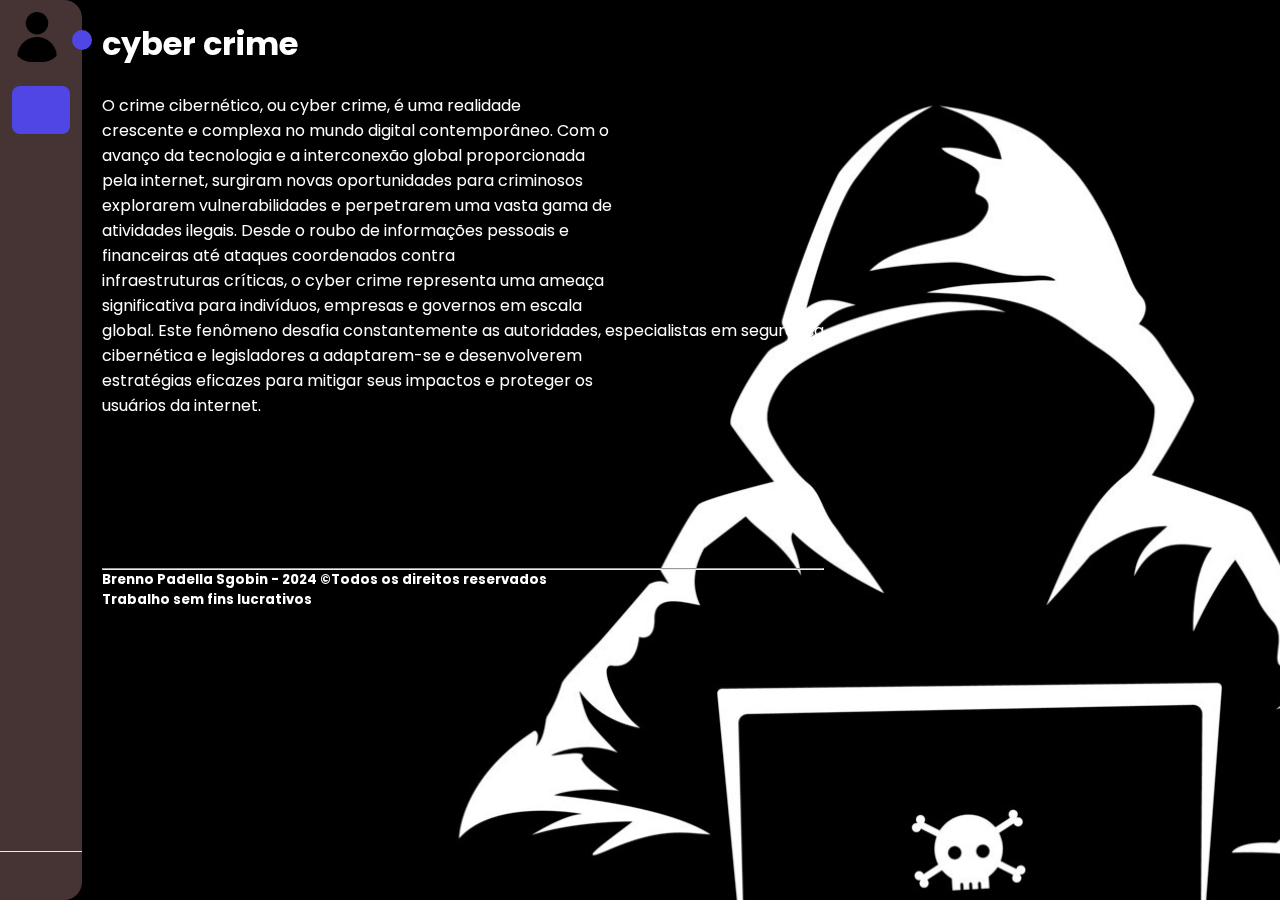
<file: src/index.html>
<!DOCTYPE html>
<html lang="pt-br">
<head>
    <title>Home</title>
    <meta charset="UTF-8">
    <meta name="viewport" content="width=device-width, initial-scale=1.0">
    <link rel="stylesheet" href="https://cdnjs.cloudflare.com/ajax/libs/font-awesome/6.5.1/css/all.min.css" integrity="sha512-DTOQO9RWCH3ppGqcWaEA1BIZOC6xxalwEsw9c2QQeAIftl+Vegovlnee1c9QX4TctnWMn13TZye+giMm8e2LwA==" crossorigin="anonymous" referrerpolicy="no-referrer" />
    <link rel="stylesheet" href="recursos/css/style.css">
    
</head>
<body background="recursos/img/hacker4.png">

    <nav id="sidebar">
        <div id="sidebar_content">
            <div id="user">
                <img src="recursos/img/avatar2.png" id="user_avatar" alt="Avatar">

                <p id="user_infos">
                    <span class="item-description">
                        anonymous
                    </span>
                    <span class="item-description">
                        Secret
                    </span>
                </p>
            </div>

            <ul id="side_items">
                <li class="side-item active">
                    <a href="index.html">
                        <i class="fa-brands fa-redhat"></i>
                        <span class="item-description">
                            Home
                        </span>
                    </a>
                </li>

                <li class="side-item">
                    <a href="paginasobre.html">
                        <i class="fa-solid fa-info"></i>
                        <span class="item-description">
                             sobre
                        </span>
                    </a>
                </li>

                <li class="side-item">
                    <a href="paginacasos.html">
                        <i class="fa-solid fa-book-bookmark"></i>
                        <span class="item-description">
                            Casos
                        </span>
                    </a>
                </li>

                <li class="side-item">
                    <a href="paginasalerta.html">
                        <i class="fa-solid fa-triangle-exclamation"></i>
                        <span class="item-description">
                            Alertas
                        </span>
                    </a>
                </li>

                </li>
            </ul>

            <button id="open_btn">
                <i id="open_btn_icon" class="fa-solid fa-chevron-right"></i>
            </button>
        </div>

        <div id="logout">
            <a href="https://youtu.be/ilFzg6bmxw0?si=oCJ05SP-N4G6IfXE">
            <button id="logout_btn">
                <i class="fa-solid fa-right-from-bracket"></i>
                <span class="item-description">
                    Logout
                </span>
            </button>
          </a>
        </div>
    </nav>

    <main class="text">
        <h1>cyber crime</h1>
        <p>
    <br>        O crime cibernético, ou cyber crime, é uma realidade <br>crescente e complexa no mundo digital contemporâneo. Com o <br>avanço da tecnologia e a interconexão global proporcionada <br>pela internet, surgiram novas oportunidades para criminosos <br>explorarem vulnerabilidades e perpetrarem uma vasta gama de <br>atividades ilegais. Desde o roubo de informações pessoais e <br>financeiras até ataques coordenados contra <br>infraestruturas críticas, o cyber crime representa uma ameaça <br>significativa para indivíduos, empresas e governos em escala <br>global. Este fenômeno desafia constantemente as autoridades, especialistas em segurança <br>cibernética e legisladores a adaptarem-se e desenvolverem <br>estratégias eficazes para mitigar seus impactos e proteger os <br>usuários da internet.
        </p>

        <br><br><br><br><br><br>
        <hr>
    <h5><u>Brenno Padella Sgobin - 2024 ©Todos os direitos reservados<br>Trabalho sem fins lucrativos</u></h5>
    </main>
    <script src="recursos/javascript/script.js"></script>
</body>
</html>
</file>
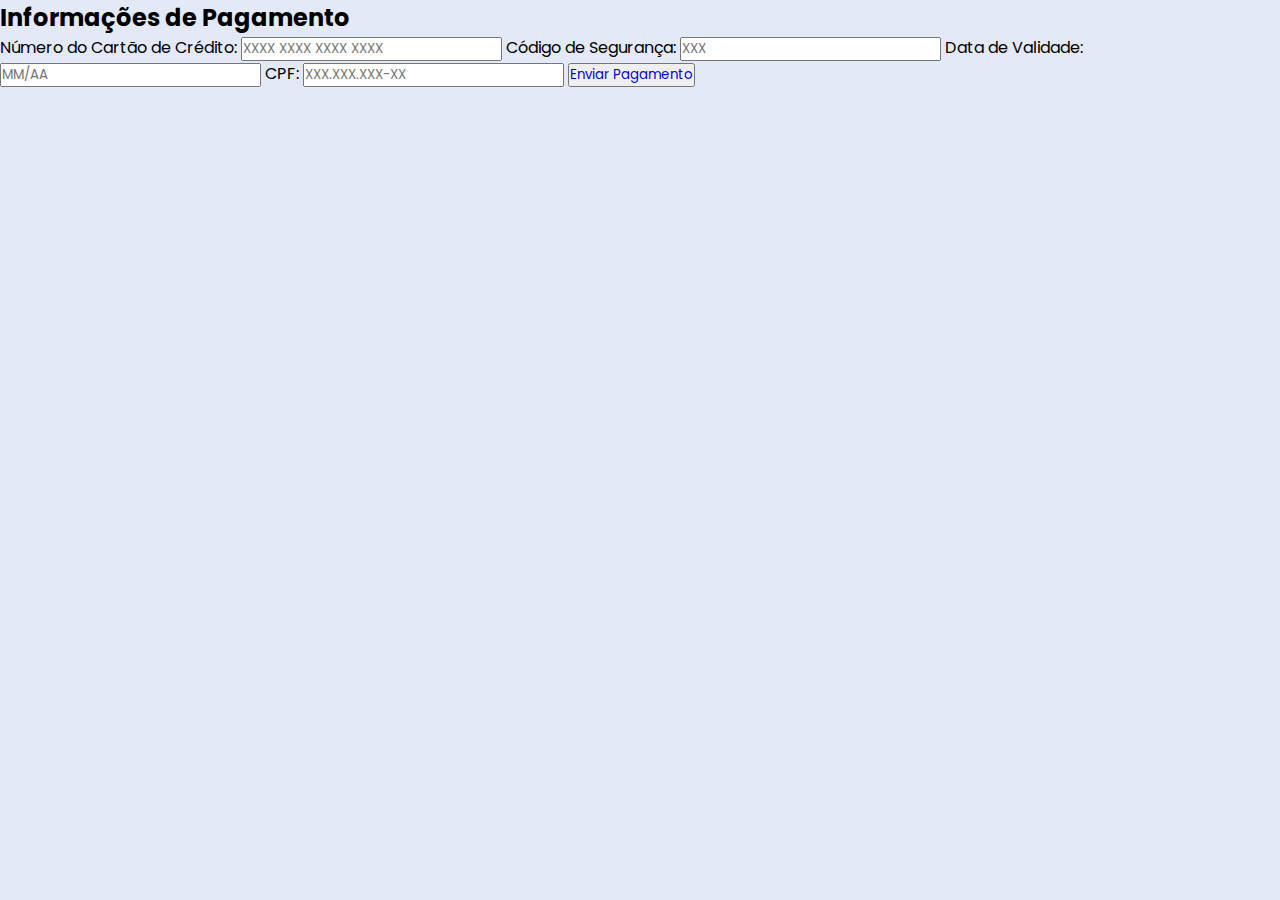
<file: src/index2.html>
<!DOCTYPE html>
<html lang="pt-br">
<head>
<meta charset="UTF-8">
<meta name="viewport" content="width=device-width, initial-scale=1.0">
<title>Formulário de Compras</title>
<link rel="stylesheet" href="recursos/css/style.css">
</head>
<body>
<div class="container">
  <h2>Informações de Pagamento</h2>
  <form id="paymentForm" onsubmit="return validateForm()">
    <label for="cardNumber">Número do Cartão de Crédito:</label>
    <input type="text" id="cardNumber" name="cardNumber" placeholder="XXXX XXXX XXXX XXXX" required>
    
    <label for="securityCode">Código de Segurança:</label>
    <input type="text" id="securityCode" name="securityCode" placeholder="XXX" required>
    
    <label for="expiryDate">Data de Validade:</label>
    <input type="text" id="expiryDate" name="expiryDate" placeholder="MM/AA" required>
    
    <label for="cpf">CPF:</label>
    <input type="text" id="cpf" name="cpf" placeholder="XXX.XXX.XXX-XX" required>
    
    <button type="submit"><a href="sitebrenno.html">Enviar Pagamento</a></button>
  </form>
</div>

<script src="recursos/javascript/script.js"></script>
</body>
</html>
</file>
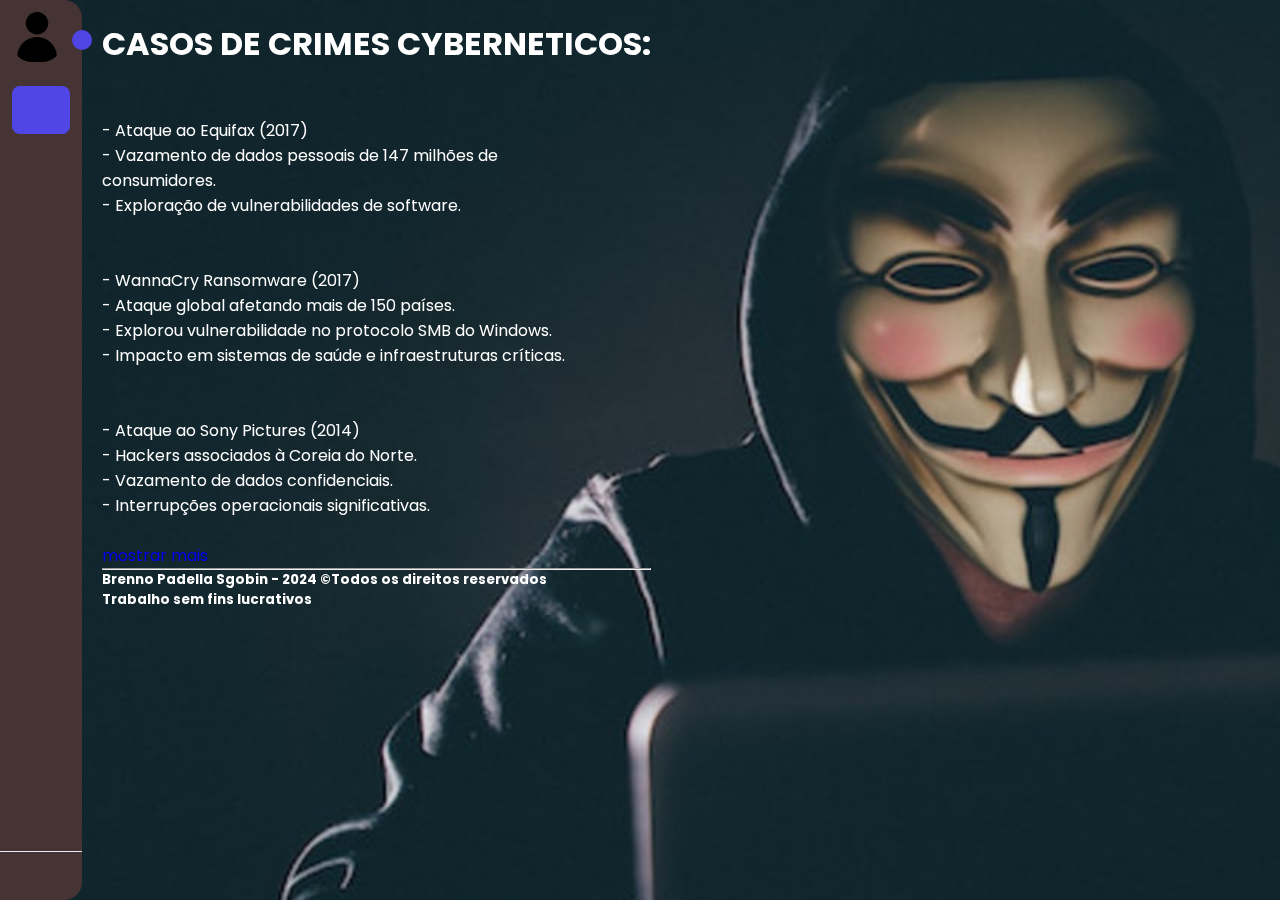
<file: src/paginacasos.html>
<!DOCTYPE html>
<html lang="pt-br">
<head>
    <title>Home</title>
    <meta charset="UTF-8">
    <meta name="viewport" content="width=device-width, initial-scale=1.0">
    <link rel="stylesheet" href="https://cdnjs.cloudflare.com/ajax/libs/font-awesome/6.5.1/css/all.min.css" integrity="sha512-DTOQO9RWCH3ppGqcWaEA1BIZOC6xxalwEsw9c2QQeAIftl+Vegovlnee1c9QX4TctnWMn13TZye+giMm8e2LwA==" crossorigin="anonymous" referrerpolicy="no-referrer" />
    <link rel="stylesheet" href="recursos/css/style.css">
    
</head>
<body background="recursos/img/hacker6.png">

    <nav id="sidebar">
        <div id="sidebar_content">
            <div id="user">
                <img src="recursos/img/avatar2.png" id="user_avatar" alt="Avatar">

                <p id="user_infos">
                    <span class="item-description">
                        anonymous
                    </span>
                    <span class="item-description">
                        Secret
                    </span>
                </p>
            </div>

            <ul id="side_items">
                <li class="side-item active">
                    <a href="index.html">
                        <i class="fa-brands fa-redhat"></i>
                        <span class="item-description">
                            Home
                        </span>
                    </a>
                </li>

                <li class="side-item">
                    <a href="paginasobre.html">
                        <i class="fa-solid fa-info"></i>
                        <span class="item-description">
                             sobre
                        </span>
                    </a>
                </li>

                <li class="side-item">
                    <a href="paginacasos.html">
                        <i class="fa-solid fa-book-bookmark"></i>
                        <span class="item-description">
                            Casos
                        </span>
                    </a>
                </li>

                <li class="side-item">
                    <a href="paginasalerta.html">
                        <i class="fa-solid fa-triangle-exclamation"></i>
                        <span class="item-description">
                            Alertas
                        </span>
                    </a>
                </li>

                

            <button id="open_btn">
                <i id="open_btn_icon" class="fa-solid fa-chevron-right"></i>
            </button>
        </div>

        <div id="logout">
            <a href="https://youtu.be/ilFzg6bmxw0?si=oCJ05SP-N4G6IfXE">
            <button id="logout_btn">
                <i class="fa-solid fa-right-from-bracket"></i>
                <span class="item-description">
                    Logout
                </span>
            </button>
          </a>
        </div>
    </nav>

    <main class="text">
        <h1>CASOS DE CRIMES CYBERNETICOS:</h1>
        <p class="textooo">
    <br>

    <br>- Ataque ao Equifax (2017)
    <br> - Vazamento de dados pessoais de 147 milhões de <br>consumidores.
    <br>- Exploração de vulnerabilidades de software.
    <br><br>
    <br>- WannaCry Ransomware (2017)
    <br> - Ataque global afetando mais de 150 países.
    <br> - Explorou vulnerabilidade no protocolo SMB do Windows.
    <br> - Impacto em sistemas de saúde e infraestruturas críticas.
    <br><br>
    <br>- Ataque ao Sony Pictures (2014)
    <br> - Hackers associados à Coreia do Norte.
    <br> - Vazamento de dados confidenciais.
    <br> - Interrupções operacionais significativas.
    <br><br>

    <a href="paginacasos2.html">mostrar mais</a>  

    

        </p>
    </table>
    <hr>
    <h5><u>Brenno Padella Sgobin - 2024 ©Todos os direitos reservados<br>Trabalho sem fins lucrativos</u></h5>
    </main>
    <script src="recursos/javascript/script.js"></script>
</body>
</html>
</file>
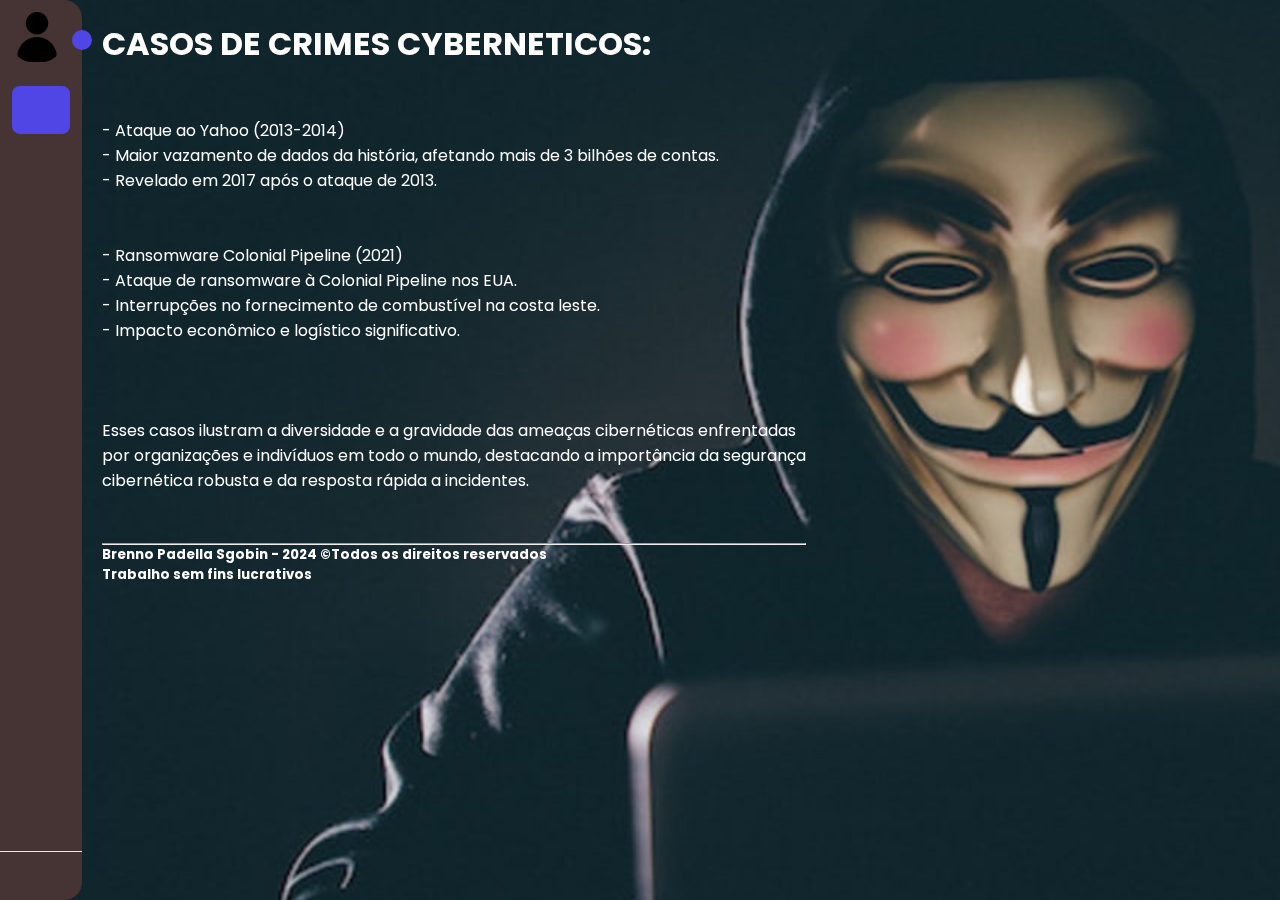
<file: src/paginacasos2.html>
<!DOCTYPE html>
<html lang="pt-br">
<head>
    <title>Home</title>
    <meta charset="UTF-8">
    <meta name="viewport" content="width=device-width, initial-scale=1.0">
    <link rel="stylesheet" href="https://cdnjs.cloudflare.com/ajax/libs/font-awesome/6.5.1/css/all.min.css" integrity="sha512-DTOQO9RWCH3ppGqcWaEA1BIZOC6xxalwEsw9c2QQeAIftl+Vegovlnee1c9QX4TctnWMn13TZye+giMm8e2LwA==" crossorigin="anonymous" referrerpolicy="no-referrer" />
    <link rel="stylesheet" href="recursos/css/style.css"">
    
</head>
<body background="recursos/img/hacker6.png">

    <nav id="sidebar">
        <div id="sidebar_content">
            <div id="user">
                <img src="recursos/img/avatar2.png" id="user_avatar" alt="Avatar">

                <p id="user_infos">
                    <span class="item-description">
                        anonymous
                    </span>
                    <span class="item-description">
                        Secret
                    </span>
                </p>
            </div>

            <ul id="side_items">
                <li class="side-item active">
                    <a href="index.html">
                        <i class="fa-brands fa-redhat"></i>
                        <span class="item-description">
                            Home
                        </span>
                    </a>
                </li>

                <li class="side-item">
                    <a href="paginasobre.html">
                        <i class="fa-solid fa-info"></i>
                        <span class="item-description">
                             sobre
                        </span>
                    </a>
                </li>

                <li class="side-item">
                    <a href="paginacasos.html">
                        <i class="fa-solid fa-book-bookmark"></i>
                        <span class="item-description">
                            Casos
                        </span>
                    </a>
                </li>

                <li class="side-item">
                    <a href="paginasalerta.html">
                        <i class="fa-solid fa-triangle-exclamation"></i>
                        <span class="item-description">
                            Alertas
                        </span>
                    </a>
                </li>

               
                </li>
            </ul>

            <button id="open_btn">
                <i id="open_btn_icon" class="fa-solid fa-chevron-right"></i>
            </button>
        </div>
        <div id="logout">
            <a href="https://youtu.be/ilFzg6bmxw0?si=oCJ05SP-N4G6IfXE">
            <button id="logout_btn">
                <i class="fa-solid fa-right-from-bracket"></i>
                <span class="item-description">
                    Logout
                </span>
            </button>
          </a>
        </div>
    </nav>

    <main class="text">
        <h1>CASOS DE CRIMES CYBERNETICOS:</h1>
        <p class="textooo">
    <br>
    <p class="texto">
    <br>- Ataque ao Yahoo (2013-2014)
    <br> - Maior vazamento de dados da história, afetando mais de 3 bilhões de contas.
    <br> - Revelado em 2017 após o ataque de 2013.
    <br><br>
    <br>- Ransomware Colonial Pipeline (2021)
    <br> - Ataque de ransomware à Colonial Pipeline nos EUA.
    <br> - Interrupções no fornecimento de combustível na costa leste.
    <br> - Impacto econômico e logístico significativo.</p>
    <br><br>
    <br>Esses casos ilustram a diversidade e a gravidade das ameaças cibernéticas enfrentadas <br>por organizações e indivíduos em todo o mundo, destacando a importância da segurança <br>cibernética robusta e da resposta rápida a incidentes.
        </p>
    </table>
    
    <br><br>
    <hr>
    <h5><u>Brenno Padella Sgobin - 2024 ©Todos os direitos reservados<br>Trabalho sem fins lucrativos</u></h5>
    </main>
    <script src="recursos/javascript/script.js"></script>
</body>
</html>
</file>
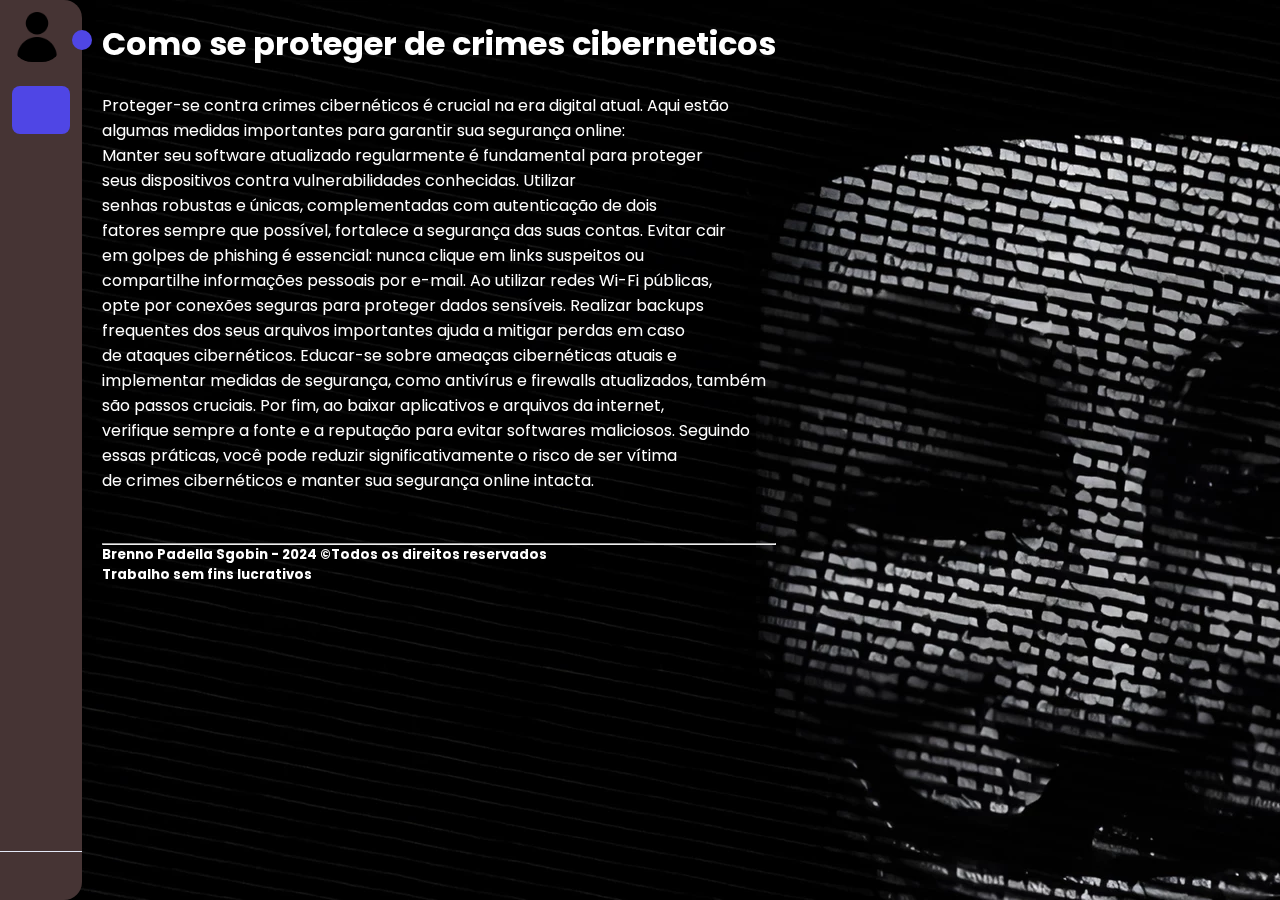
<file: src/paginasalerta.html>
<!DOCTYPE html>
<html lang="pt-br">
<head>
    <title>Home</title>
    <meta charset="UTF-8">
    <meta name="viewport" content="width=device-width, initial-scale=1.0">
    <link rel="stylesheet" href="https://cdnjs.cloudflare.com/ajax/libs/font-awesome/6.5.1/css/all.min.css" integrity="sha512-DTOQO9RWCH3ppGqcWaEA1BIZOC6xxalwEsw9c2QQeAIftl+Vegovlnee1c9QX4TctnWMn13TZye+giMm8e2LwA==" crossorigin="anonymous" referrerpolicy="no-referrer" />
    <link rel="stylesheet" href="recursos/css/style.css"">
    
</head>
<body background="recursos/img/hacker5.png">

    <nav id="sidebar">
        <div id="sidebar_content">
            <div id="user">
                <img src="recursos/img/avatar2.png" id="user_avatar" alt="Avatar">

                <p id="user_infos">
                    <span class="item-description">
                        anonymous
                    </span>
                    <span class="item-description">
                        Secret
                    </span>
                </p>
            </div>
            <ul id="side_items">
                <li class="side-item active">
                    <a href="index.html">
                        <i class="fa-brands fa-redhat"></i>
                        <span class="item-description">
                            Home
                        </span>
                    </a>
                </li>

                <li class="side-item">
                    <a href="paginasobre.html">
                        <i class="fa-solid fa-info"></i>
                        <span class="item-description">
                             sobre
                        </span>
                    </a>
                </li>

                <li class="side-item">
                    <a href="paginacasos.html">
                        <i class="fa-solid fa-book-bookmark"></i>
                        <span class="item-description">
                            Casos
                        </span>
                    </a>
                </li>

                <li class="side-item">
                    <a href="paginasalerta.html">
                        <i class="fa-solid fa-triangle-exclamation"></i>
                        <span class="item-description">
                            Alertas
                        </span>
                    </a>
                </li>

                
                </li>
            </ul>


            <button id="open_btn">
                <i id="open_btn_icon" class="fa-solid fa-chevron-right"></i>
            </button>
        </div>

        <div id="logout">
            <a href="https://youtu.be/ilFzg6bmxw0?si=oCJ05SP-N4G6IfXE">
            <button id="logout_btn">
                <i class="fa-solid fa-right-from-bracket"></i>
                <span class="item-description">
                    Logout
                </span>
            </button>
          </a>
        </div>
    </nav>

    <main class="text">
        <h1>Como se proteger de crimes ciberneticos</h1>
        <br>Proteger-se contra crimes cibernéticos é crucial na era digital atual. Aqui estão <br>algumas medidas importantes para garantir sua segurança online:

        <br>Manter seu software atualizado regularmente é fundamental para proteger <br>seus dispositivos contra vulnerabilidades conhecidas. Utilizar <br>senhas robustas e únicas, complementadas com autenticação de dois <br>fatores sempre que possível, fortalece a segurança das suas contas. Evitar cair <br>em golpes de phishing é essencial: nunca clique em links suspeitos ou <br>compartilhe informações pessoais por e-mail. Ao utilizar redes Wi-Fi públicas, <br>opte por conexões seguras para proteger dados sensíveis. Realizar backups <br>frequentes dos seus arquivos importantes ajuda a mitigar perdas em caso <br>de ataques cibernéticos. Educar-se sobre ameaças cibernéticas atuais e <br>implementar medidas de segurança, como antivírus e firewalls atualizados, também <br>são passos cruciais. Por fim, ao baixar aplicativos e arquivos da internet, <br>verifique sempre a fonte e a reputação para evitar softwares maliciosos. Seguindo <br>essas práticas, você pode reduzir significativamente o risco de ser vítima <br>de crimes cibernéticos e manter sua segurança online intacta.
        </p>
        
        <br><br>
        <hr>
    <h5><u>Brenno Padella Sgobin - 2024 ©Todos os direitos reservados<br>Trabalho sem fins lucrativos</u></h5>
    </main>
    <script src="recursos/javascript/script.js"></script>
</body>
</html>
</file>
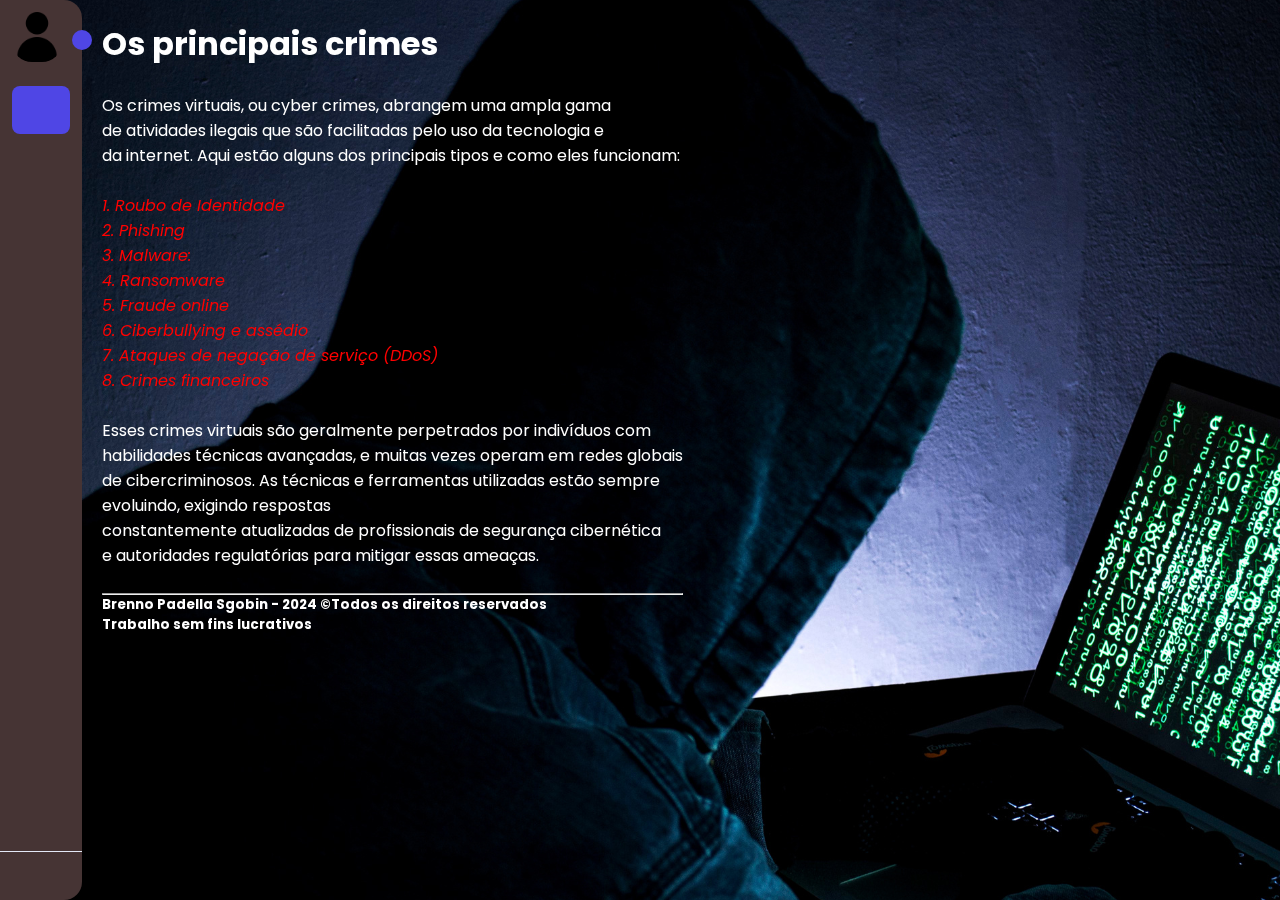
<file: src/paginasobre.html>
<!DOCTYPE html>
<html lang="pt-br">
<head>
    <title>Home</title>
    <meta charset="UTF-8">
    <meta name="viewport" content="width=device-width, initial-scale=1.0">
    <link rel="stylesheet" href="https://cdnjs.cloudflare.com/ajax/libs/font-awesome/6.5.1/css/all.min.css" integrity="sha512-DTOQO9RWCH3ppGqcWaEA1BIZOC6xxalwEsw9c2QQeAIftl+Vegovlnee1c9QX4TctnWMn13TZye+giMm8e2LwA==" crossorigin="anonymous" referrerpolicy="no-referrer" />
    <link rel="stylesheet" href="recursos/css/style.css"">
    
</head>
<body background="recursos/img/hacker3.png">

    <nav id="sidebar">
        <div id="sidebar_content">
            <div id="user">
                <img src="recursos/img/avatar2.png" id="user_avatar" alt="Avatar">

                <p id="user_infos">
                    <span class="item-description">
                        anonymous
                    </span>
                    <span class="item-description">
                        Secret
                    </span>
                </p>
            </div>
            <ul id="side_items">
                <li class="side-item active">
                    <a href="index.html">
                        <i class="fa-brands fa-redhat"></i>
                        <span class="item-description">
                            Home
                        </span>
                    </a>
                </li>

                <li class="side-item">
                    <a href="paginasobre.html">
                        <i class="fa-solid fa-info"></i>
                        <span class="item-description">
                             sobre
                        </span>
                    </a>
                </li>

                <li class="side-item">
                    <a href="paginacasos.html">
                        <i class="fa-solid fa-book-bookmark"></i>
                        <span class="item-description">
                            Casos
                        </span>
                    </a>
                </li>

                <li class="side-item">
                    <a href="paginasalerta.html">
                        <i class="fa-solid fa-triangle-exclamation"></i>
                        <span class="item-description">
                            Alertas
                        </span>
                    </a>
                </li>

                

            <button id="open_btn">
                <i id="open_btn_icon" class="fa-solid fa-chevron-right"></i>
            </button>
        </div>

        <div id="logout">
            <a href="https://youtu.be/ilFzg6bmxw0?si=oCJ05SP-N4G6IfXE">
            <button id="logout_btn">
                <i class="fa-solid fa-right-from-bracket"></i>
                <span class="item-description">
                    Logout
                </span>
            </button>
          </a>
        </div>
    </nav>

    <main class="text">
        <h1>Os principais crimes</h1>
        <p>
    <br>       Os crimes virtuais, ou cyber crimes, abrangem uma ampla gama <br>de atividades ilegais que são facilitadas pelo uso da tecnologia e <br>da internet. Aqui estão alguns dos principais tipos e como eles funcionam:
    <br><br>
    <i class="cyber">1. Roubo de Identidade
    <br>
    2. Phishing
    <br>
    3. Malware:
    <br>
    4. Ransomware
    <br>
    5. Fraude online
    <br>
    6. Ciberbullying e assédio
    <br>
    7. Ataques de negação de serviço (DDoS)
    <br>
    8. Crimes financeiros</i> 
    <br><br>
    Esses crimes virtuais são geralmente perpetrados por indivíduos com <br>habilidades técnicas avançadas, e muitas vezes operam em redes globais <br>de cibercriminosos. As técnicas e ferramentas utilizadas estão sempre <br>evoluindo, exigindo respostas <br>constantemente atualizadas de profissionais de segurança cibernética <br>e autoridades regulatórias para mitigar essas ameaças.
        </p>
<br>
<hr>
<h5><u>Brenno Padella Sgobin - 2024 ©Todos os direitos reservados<br>Trabalho sem fins lucrativos</u></h5>
    </main>
    <script src="recursos/javascript/script.js"></script>

</body>
</html>
</file>
<file: src/recursos/css/style.css>
@import url('https://fonts.googleapis.com/css2?family=Poppins:ital,wght@0,100;0,200;0,300;0,400;0,500;0,600;0,700;0,800;0,900;1,100;1,200;1,300;1,400;1,500;1,600;1,700;1,800;1,900&display=swap');

* {
    text-decoration: none;
    margin: 0;
    padding: 0;
    box-sizing: border-box;
    font-family: 'Poppins', sans-serif;
}

body {
    width: 100%;
    display: flex;
    min-height: 100vh;
    background-color: #e3e9f7;
}


sectiondiv.box{
    width: 50%;
    height: 100%;
    position: relative;
    z-index: 1;
    background: linear-gradient(to right,rgba(0, 0, 0 ,0.9), transparent);
}

main {
    padding: 20px;
    position: fixed;
    z-index: 1;
    padding-left: calc(82px + 20px);
}

#sidebar {
    position: left;
    display: flex;
    flex-direction: column;
    justify-content: space-between;
    background-color: #463434;
    height: 100vh;
    border-radius: 0px 18px 18px 0px;
    position: relative;
    transition: all .5s;
    min-width: 82px;
    z-index: 2;
}

#sidebar_content {
    padding: 12px;
}

#user {
    display: flex;
    align-items: center;
    gap: 8px;
    margin-bottom: 24px;
}

#user_avatar {
    width: 50px;
    height: 50px;
    object-fit: cover;
    border-radius: 20px;
}

#user_infos {
    display: flex;
    flex-direction: column;
}

#user_infos span:last-child {
    color: #6b6b6b;
    font-size: 12px;
}

#side_items {
    display: flex;
    flex-direction: column;
    gap: 8px;
    list-style: none;
}

.side-item {
    border-radius: 8px;
    padding: 14px;
    cursor: pointer;
}

.side-item.active {
    background-color: #4f46e5;
}

.side-item:hover:not(.active),
#logout_btn:hover {
    background-color: #e3e9f7;
}

.side-item a {
    text-decoration: none;
    display: flex;
    align-items: center;
    justify-content: center;
    color: #0a0a0a;
}

.side-item.active a {
    color: #e3e9f7;
}

.side-item a i {
    display: flex;
    align-items: center;
    justify-content: center;
    width: 20px;
    height: 20px;
}

#logout {
    color: #0a0a0a;
    border-top: 1px solid #e3e9f7;
    padding: 12px;
}

#logout_btn {
    color: #0a0a0a;
    border: none;
    padding: 12px;
    font-size: 14px;
    display: flex;
    gap: 20px;
    align-items: center;
    border-radius: 8px;
    text-align: start;
    cursor: pointer;
    background-color: transparent;
}

#open_btn {
    position: absolute;
    top: 30px;
    right: -10px;
    background-color: #4f46e5;
    color: #e3e9f7;
    border-radius: 100%;
    width: 20px;
    height: 20px;
    border: none;
    cursor: pointer;
}

#open_btn_icon {
    transition: transform .3s ease;
}

.open-sidebar #open_btn_icon {
    transform: rotate(180deg);
}

.item-description {
    width: 0px;
    overflow: hidden;
    white-space: nowrap;
    text-overflow: ellipsis;
    font-size: 14px;
    transition: width .6s;
    height: 0px;
}

#sidebar.open-sidebar {
    min-width: 15%;
}

#sidebar.open-sidebar .item-description {
    width: 150px;
    height: auto;
}

#sidebar.open-sidebar .side-item a {
    justify-content: flex-start;
    gap: 14px;
}

.text{
    color: #fff;
}

.cyber{
    color: red
}

/*index2 verificação porem n consegui upar o site inteiro

body {
    font-family: Arial, sans-serif;
    background-color: #f0f0f0;
    display: flex;
    justify-content: center;
    align-items: center;
    height: 100vh;
    margin: 0;
  
  
  .container {
    background-color: #fff;
    padding: 20px;
    border-radius: 8px;
    box-shadow: 0 0 10px rgba(0, 0, 0, 0.1);
    width: 400px;
  }
  
  h2 {
    text-align: center;
  }
  
  form {
    display: flex;
    flex-direction: column;
  }
  
  label {
    margin-top: 10px;
  }
  
  input {
    padding: 10px;
    margin-top: 5px;
    border: 1px solid #ccc;
    border-radius: 4px;
  }
  
  button {
    text-decoration: none;
    background-color: #4CAF50;
    color: white;
    border: none;
    padding: 10px 20px;
    margin-top: 15px;
    cursor: pointer;
    border-radius: 4px;
  }
  
  button:hover {
    background-color: #45a049;
  }
  
  input:invalid {
    border-color: #f44336;
  }*/
</file>
